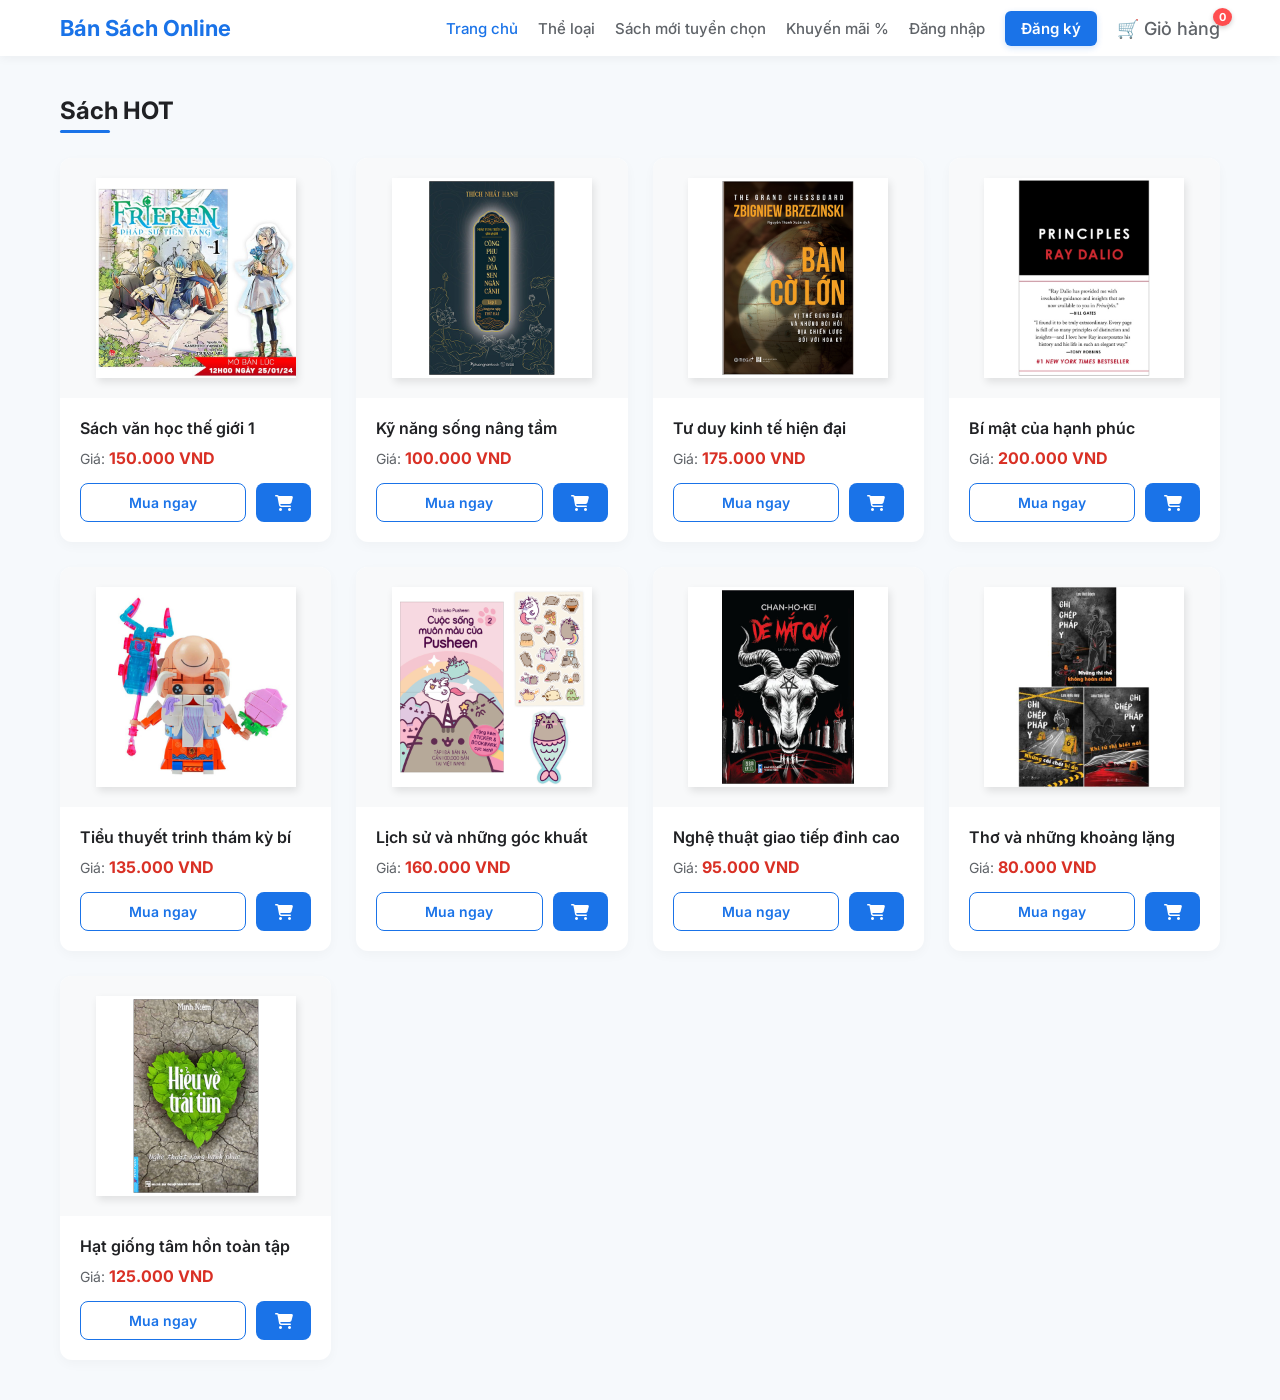
<file: index.html>
<!DOCTYPE html>
<html lang="vi">
<head>
    <meta charset="UTF-8">
    <meta name="viewport" content="width=device-width, initial-scale=1.0">
    <title>Tiệm Sách Online</title>
    <link rel="preconnect" href="https://fonts.googleapis.com">
    <link rel="preconnect" href="https://fonts.gstatic.com" crossorigin>
    <link href="https://fonts.googleapis.com/css2?family=Inter:wght@400;500;600;700&display=swap" rel="stylesheet">
    
    <link rel="stylesheet" href="https://cdnjs.cloudflare.com/ajax/libs/font-awesome/6.4.2/css/all.min.css">
    
    <link rel="stylesheet" href="style.css">
</head>
<body>

<header class="header">
    <div class="header-container">
        <div class="logo">Bán Sách Online</div>
        
        <nav class="navbar"> 
            <ul class="nav-list">
                <li><a href="" class="active">Trang chủ</a></li>
                <li><a href="#the-loai">Thể loại</a></li>
                <li><a href="#sach-moi">Sách mới tuyển chọn</a></li>
                <li><a href="#khuyen-mai" class="menu-sale">Khuyến mãi %</a></li>
                <li><a href="dangnhap.html">Đăng nhập</a></li>
                <li><a href="dangky.html" class="btn-register">Đăng ký</a></li>
                
                <li class="cart-icon-container" id="cart-target">
                    <a href="giohang.html">🛒 Giỏ hàng <span id="cart-count" class="cart-badge">0</span></a>
                </li>
            </ul>
        </nav>
    </div>
</header>

<section class="section">
    <h2 class="section-title">Sách HOT</h2>
    
    <div class="products">
        <div class="product-card">
            <div class="product-image">
                <img src="images/sach1.jpg" alt="Sách 1" class="book-img-src">
            </div>
            <div class="product-info">
                <h3>Sách văn học thế giới 1</h3>
                <p class="price">Giá: <span>150.000 VND</span></p>
                <div class="product-actions">
                    <a href="muangay.html" class="btn-buy">Mua ngay</a>
                    <button class="btn-add-cart" onclick="themVaoGioHang(this)"><i class="fas fa-shopping-cart"></i></button>
                </div>
            </div>
        </div>

        <div class="product-card">
            <div class="product-image">
                <img src="images/sach2.jpg" alt="Sách 2" class="book-img-src">
            </div>
            <div class="product-info">
                <h3>Kỹ năng sống nâng tầm</h3>
                <p class="price">Giá: <span>100.000 VND</span></p>
                <div class="product-actions">
                    <a href="muangay.html" class="btn-buy">Mua ngay</a>
                    <button class="btn-add-cart" onclick="themVaoGioHang(this)"><i class="fas fa-shopping-cart"></i></button>
                </div>
            </div>
        </div>

        <div class="product-card">
            <div class="product-image">
                <img src="images/sach3.jpg" alt="Sách 3" class="book-img-src">
            </div>
            <div class="product-info">
                <h3>Tư duy kinh tế hiện đại</h3>
                <p class="price">Giá: <span>175.000 VND</span></p>
                <div class="product-actions">
                    <a href="muangay.html" class="btn-buy">Mua ngay</a>
                    <button class="btn-add-cart" onclick="themVaoGioHang(this)"><i class="fas fa-shopping-cart"></i></button>
                </div>
            </div>
        </div>

        <div class="product-card">
            <div class="product-image">
                <img src="images/sach4.jpg" alt="Sách 4" class="book-img-src">
            </div>
            <div class="product-info">
                <h3>Bí mật của hạnh phúc</h3>
                <p class="price">Giá: <span>200.000 VND</span></p>
                <div class="product-actions">
                    <a href="muangay.html" class="btn-buy">Mua ngay</a>
                    <button class="btn-add-cart" onclick="themVaoGioHang(this)"><i class="fas fa-shopping-cart"></i></button>
                </div>
            </div>
        </div>

        <div class="product-card">
            <div class="product-image">
                <img src="images/sach5.jpg" alt="Sách 5" class="book-img-src">
            </div>
            <div class="product-info">
                <h3>Tiểu thuyết trinh thám kỳ bí</h3>
                <p class="price">Giá: <span>135.000 VND</span></p>
                <div class="product-actions">
                    <a href="muangay.html" class="btn-buy">Mua ngay</a>
                    <button class="btn-add-cart" onclick="themVaoGioHang(this)"><i class="fas fa-shopping-cart"></i></button>
                </div>
            </div>
        </div>

        <div class="product-card">
            <div class="product-image">
                <img src="images/sach6.jpg" alt="Sách 6" class="book-img-src">
            </div>
            <div class="product-info">
                <h3>Lịch sử và những góc khuất</h3>
                <p class="price">Giá: <span>160.000 VND</span></p>
                <div class="product-actions">
                    <a href="muangay.html" class="btn-buy">Mua ngay</a>
                    <button class="btn-add-cart" onclick="themVaoGioHang(this)"><i class="fas fa-shopping-cart"></i></button>
                </div>
            </div>
        </div>

        <div class="product-card">
            <div class="product-image">
                <img src="images/sach7.jpg" alt="Sách 7" class="book-img-src">
            </div>
            <div class="product-info">
                <h3>Nghệ thuật giao tiếp đỉnh cao</h3>
                <p class="price">Giá: <span>95.000 VND</span></p>
                <div class="product-actions">
                    <a href="muangay.html" class="btn-buy">Mua ngay</a>
                    <button class="btn-add-cart" onclick="themVaoGioHang(this)"><i class="fas fa-shopping-cart"></i></button>
                </div>
            </div>
        </div>

        <div class="product-card">
            <div class="product-image">
                <img src="images/sach8.jpg" alt="Sách 8" class="book-img-src">
            </div>
            <div class="product-info">
                <h3>Thơ và những khoảng lặng</h3>
                <p class="price">Giá: <span>80.000 VND</span></p>
                <div class="product-actions">
                    <a href="muangay.html" class="btn-buy">Mua ngay</a>
                    <button class="btn-add-cart" onclick="themVaoGioHang(this)"><i class="fas fa-shopping-cart"></i></button>
                </div>
            </div>
        </div>

        <div class="product-card">
            <div class="product-image">
                <img src="images/sach9.jpg" alt="Sách 9" class="book-img-src">
            </div>
            <div class="product-info">
                <h3>Hạt giống tâm hồn toàn tập</h3>
                <p class="price">Giá: <span>125.000 VND</span></p>
                <div class="product-actions">
                    <a href="muangay.html" class="btn-buy">Mua ngay</a>
                    <button class="btn-add-cart" onclick="themVaoGioHang(this)"><i class="fas fa-shopping-cart"></i></button>
                </div>
            </div>
        </div>

    </div>
</section>

<script>
    // Hàm cập nhật số lượng hiển thị trên Menu khi vừa tải trang
    function capNhatBadgeGioHang() {
        let gioHang = JSON.parse(localStorage.getItem('gioHang')) || [];
        // Tính tổng số lượng tất cả các cuốn trong giỏ
        let tongSoLuong = gioHang.reduce((total, item) => total + item.soLuong, 0);
        document.getElementById("cart-count").innerText = tongSoLuong;
    }

    function themVaoGioHang(buttonElement) {
        const productCard = buttonElement.closest('.product-card');
        const imgToFly = productCard.querySelector('.book-img-src');
        const h3Title = productCard.querySelector('.product-info h3').innerText;
        // Lấy giá tiền và chuyển thành số (Ví dụ: "150.000 VND" -> 150000)
        const priceText = productCard.querySelector('.price span').innerText;
        const giaTien = parseInt(priceText.replace(/\./g, '').replace(' VND', ''));

        const cartTarget = document.getElementById('cart-target');
        const imgPos = imgToFly.getBoundingClientRect();
        const cartPos = cartTarget.getBoundingClientRect();

        // Hiệu ứng bay (Giữ nguyên phần xử lý giao diện cực mượt trước đó)
        const cloneImg = imgToFly.cloneNode();
        cloneImg.style.position = 'fixed';
        cloneImg.style.left = `${imgPos.left}px`;
        cloneImg.style.top = `${imgPos.top}px`;
        cloneImg.style.width = `${imgPos.width}px`;
        cloneImg.style.height = `${imgPos.height}px`;
        cloneImg.style.opacity = '0.8';
        cloneImg.style.zIndex = '1000';
        cloneImg.style.transition = 'all 0.8s cubic-bezier(0.42, 0, 0.58, 1)';
        document.body.appendChild(cloneImg);

        setTimeout(() => {
            cloneImg.style.left = `${cartPos.left + 10}px`;
            cloneImg.style.top = `${cartPos.top + 5}px`;
            cloneImg.style.width = '20px';
            cloneImg.style.height = '30px';
            cloneImg.style.opacity = '0.2';
        }, 10);

        setTimeout(() => {
            cloneImg.remove();

            // --- ĐOẠN LƯU VÀO LOCALSTORAGE ---
            let gioHang = JSON.parse(localStorage.getItem('gioHang')) || [];
            
            // Kiểm tra xem cuốn sách này đã có trong giỏ chưa
            let trungSanPham = gioHang.find(item => item.ten === h3Title);
            if (trungSanPham) {
                trungSanPham.soLuong += 1; // Có rồi thì tăng số lượng
            } else {
                // Chưa có thì thêm mới vào mảng kèm theo ảnh để sang trang giỏ hàng hiển thị
                gioHang.push({
                    ten: h3Title,
                    gia: giaTien,
                    anh: imgToFly.getAttribute('src'),
                    soLuong: 1
                });
            }
            
            // Lưu mảng giỏ hàng mới lại vào trình duyệt
            localStorage.setItem('gioHang', JSON.stringify(gioHang));

            // Cập nhật lại số lượng trên Menu
            capNhatBadgeGioHang();
            
            cartTarget.style.transform = 'scale(1.2)';
            setTimeout(() => { cartTarget.style.transform = 'scale(1)'; }, 200);
        }, 800);
    }

    // Chạy ngay khi tải trang chủ để giữ số lượng giỏ hàng cũ nếu có
    window.onload = capNhatBadgeGioHang;
</script>

</body>
</html>
</file>
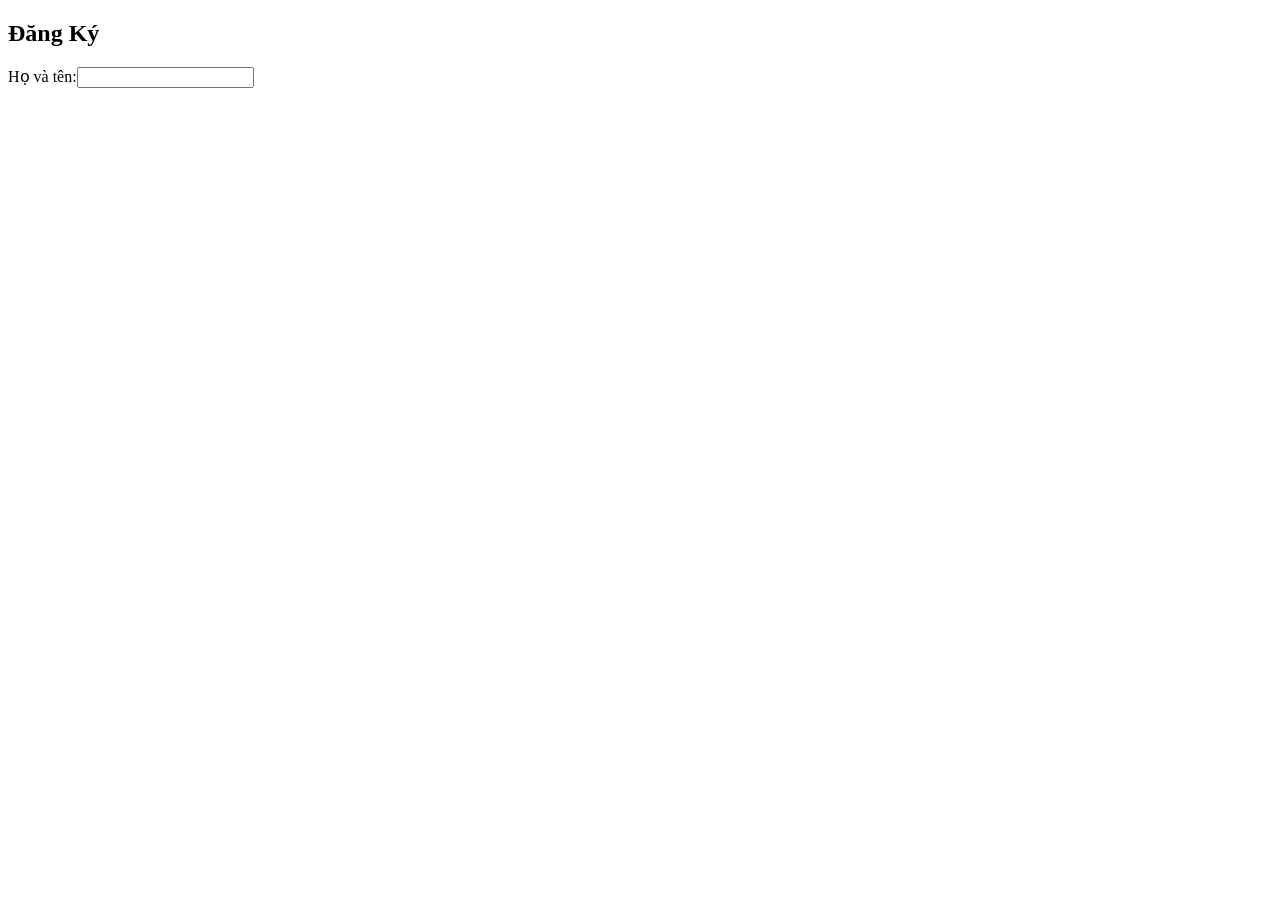
<file: dangky.html>
<!DOCTYPE html>
<html lang="en">
<head>
    <meta charset="UTF-8">
    <meta name="viewport" content="width=device-width, initial-scale=1.0">
    <title>Document</title>
</head>
<body>
    <h2>Đăng Ký</h2>
    <from action="index.html" name="dangky" method="post">
        <label>Họ và tên:</label><input type="text" id="name" name="name" required><br>
        <label></label>
    </from>
</body>
</html>
</file>
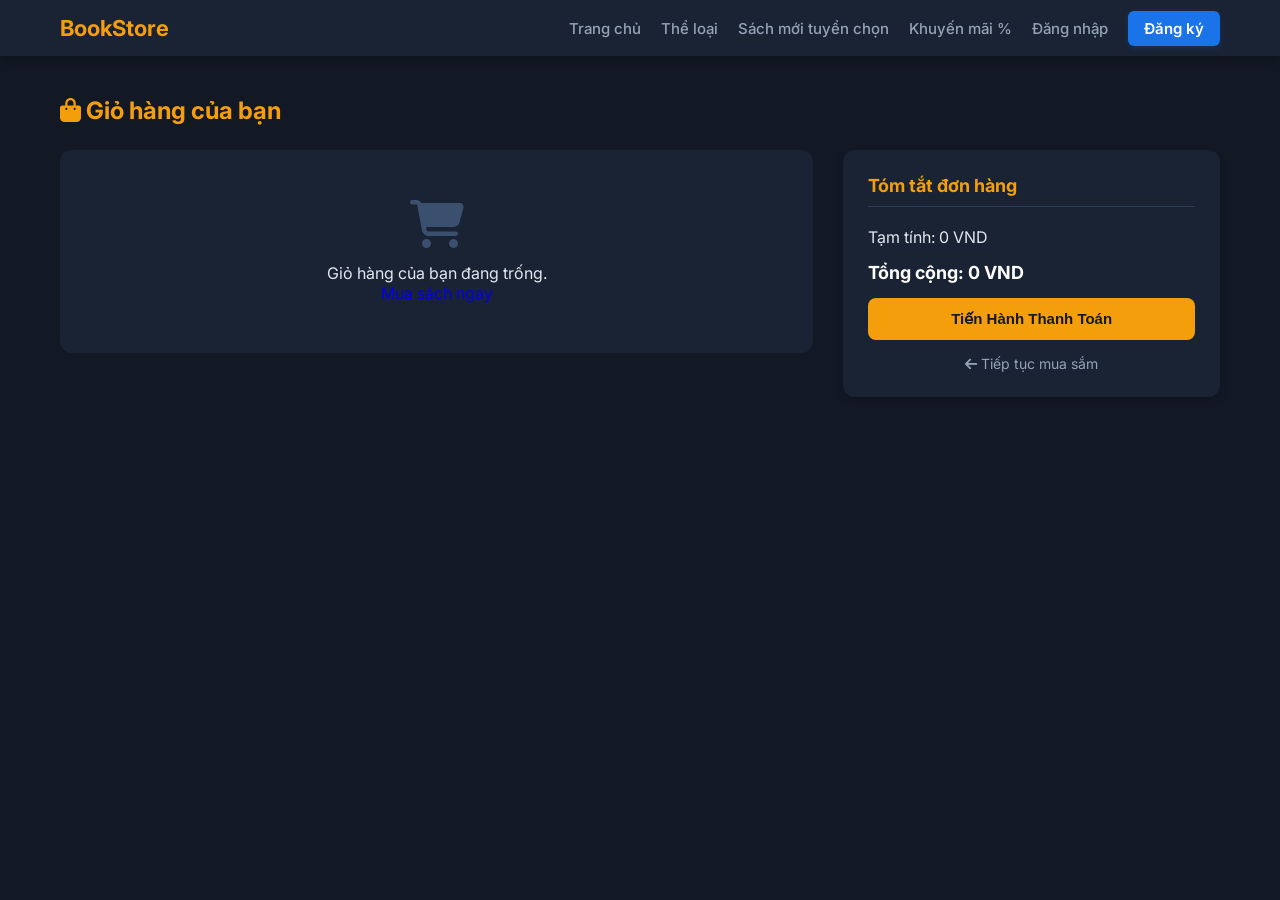
<file: giohang.html>
<!DOCTYPE html>
<html lang="vi">
<head>
    <meta charset="UTF-8">
    <meta name="viewport" content="width=device-width, initial-scale=1.0">
    <title>Giỏ Hàng Của Bạn</title>
    <link rel="preconnect" href="https://fonts.googleapis.com">
    <link rel="preconnect" href="https://fonts.gstatic.com" crossorigin>
    <link href="https://fonts.googleapis.com/css2?family=Inter:wght@400;500;600;700&display=swap" rel="stylesheet">
    <link rel="stylesheet" href="https://cdnjs.cloudflare.com/ajax/libs/font-awesome/6.4.2/css/all.min.css">
    <link rel="stylesheet" href="style.css">
</head>
<body class="dark-theme"> <header class="header">
    <div class="header-container">
        <div class="logo">BookStore</div>
        <nav class="navbar"> 
            <ul class="nav-list">
                <li><a href="index.html">Trang chủ</a></li>
                <li><a href="index.html#the-loai">Thể loại</a></li>
                <li><a href="index.html#sach-moi">Sách mới tuyển chọn</a></li>
                <li><a href="index.html#khuyen-mai" class="menu-sale">Khuyến mãi %</a></li>
                <li><a href="dangnhap.html">Đăng nhập</a></li>
                <li><a href="dangky.html" class="btn-register">Đăng ký</a></li>
            </ul>
        </nav>
    </div>
</header>

<main class="cart-page-container">
    <h2 class="page-title"><i class="fas fa-shopping-bag"></i> Giỏ hàng của bạn</h2>
    
    <div class="cart-layout">
        <div class="cart-items-list" id="cart-items-container">
            </div>

        <div class="cart-summary-box">
            <h3>Tóm tắt đơn hàng</h3>
            <div class="summary-row">
                <span>Tạm tính:</span>
                <span id="cart-subtotal">0 VND</span>
            </div>
            <div class="summary-row total-row">
                <span>Tổng cộng:</span>
                <span id="cart-total">0 VND</span>
            </div>
            <button class="btn-checkout" onclick="tienHanhThanhToan()">Tiến Hành Thanh Toán</button>
            <a href="index.html" class="btn-continue-shopping"><i class="fas fa-arrow-left"></i> Tiếp tục mua sắm</a>
        </div>
    </div>
</main>

<script>
    // 1. Hàm lấy dữ liệu từ localStorage và hiển thị lên giao diện
    function hienThiGiỏHang() {
        let gioHang = JSON.parse(localStorage.getItem('gioHang')) || [];
        let container = document.getElementById('cart-items-container');
        
        // Nếu giỏ hàng trống rỗng
        if (gioHang.length === 0) {
            container.innerHTML = `
                <div class="empty-cart">
                    <i class="fas fa-shopping-cart" style="font-size: 48px; color: #3b4f6f; margin-bottom: 15px;"></i>
                    <p>Giỏ hàng của bạn đang trống.</p>
                    <a href="index.html" class="btn-primary" style="margin-top: 15px; text-decoration:none;">Mua sách ngay</a>
                </div>
            `;
            document.getElementById('cart-subtotal').innerText = "0 VND";
            document.getElementById('cart-total').innerText = "0 VND";
            return;
        }

        // Nếu có sách, duyệt qua từng cuốn để tạo chuỗi HTML
        let htmlContent = '';
        let tongTien = 0;

        gioHang.forEach((item, index) => {
            let thanhTienItem = item.gia * item.soLuong;
            tongTien += thanhTienItem;

            htmlContent += `
                <div class="cart-item">
                    <div class="item-img">
                        <img src="${item.anh}" alt="${item.ten}">
                    </div>
                    <div class="item-details">
                        <h4>${item.ten}</h4>
                        <p class="item-price">${item.gia.toLocaleString('vi-VN')} VND</p>
                    </div>
                    <div class="item-quantity">
                        <button onclick="thayDoiSoLuong(${index}, -1)"><i class="fas fa-minus"></i></button>
                        <span>${item.soLuong}</span>
                        <button onclick="thayDoiSoLuong(${index}, 1)"><i class="fas fa-plus"></i></button>
                    </div>
                    <div class="item-total">
                        ${thanhTienItem.toLocaleString('vi-VN')} VND
                    </div>
                    <div class="item-delete">
                        <button onclick="xoaSanPham(${index})" title="Xóa khỏi giỏ"><i class="fas fa-trash-alt"></i></button>
                    </div>
                </div>
            `;
        });

        container.innerHTML = htmlContent;
        document.getElementById('cart-subtotal').innerText = tongTien.toLocaleString('vi-VN') + " VND";
        document.getElementById('cart-total').innerText = tongTien.toLocaleString('vi-VN') + " VND";
    }

    // 2. Hàm tăng giảm số lượng trực tiếp tại giỏ hàng
    function thayDoiSoLuong(index, thayDoi) {
        let gioHang = JSON.parse(localStorage.getItem('gioHang')) || [];
        gioHang[index].soLuong += thayDoi;

        // Nếu giảm xuống 0 thì tự động xóa sản phẩm đó luôn
        if (gioHang[index].soLuong <= 0) {
            gioHang.splice(index, 1);
        }

        localStorage.setItem('gioHang', JSON.stringify(gioHang));
        hienThiGiỏHang();
    }

    // 3. Hàm loại bỏ sản phẩm không thích ra khỏi giỏ
    function xoaSanPham(index) {
        let gioHang = JSON.parse(localStorage.getItem('gioHang')) || [];
        gioHang.splice(index, 1); // Xóa 1 phần tử tại vị trí được chọn
        localStorage.setItem('gioHang', JSON.stringify(gioHang));
        hienThiGiỏHang(); // Vẽ lại giao diện
    }

    // 4. Hàm điều hướng đi thanh toán đơn hàng
    function tienHanhThanhToan() {
        let gioHang = JSON.parse(localStorage.getItem('gioHang')) || [];
        if (gioHang.length === 0) {
            alert("Giỏ hàng của bạn đang trống, không thể thanh toán!");
            return;
        }
        // Chuyển hướng sang trang điền mã giảm giá đã làm ở bước trước
        window.location.href = "muangay.html";
    }

    // Tự động chạy khi mở trang
    window.onload = hienThiGiỏHang;
</script>
</body>
</html>
</file>
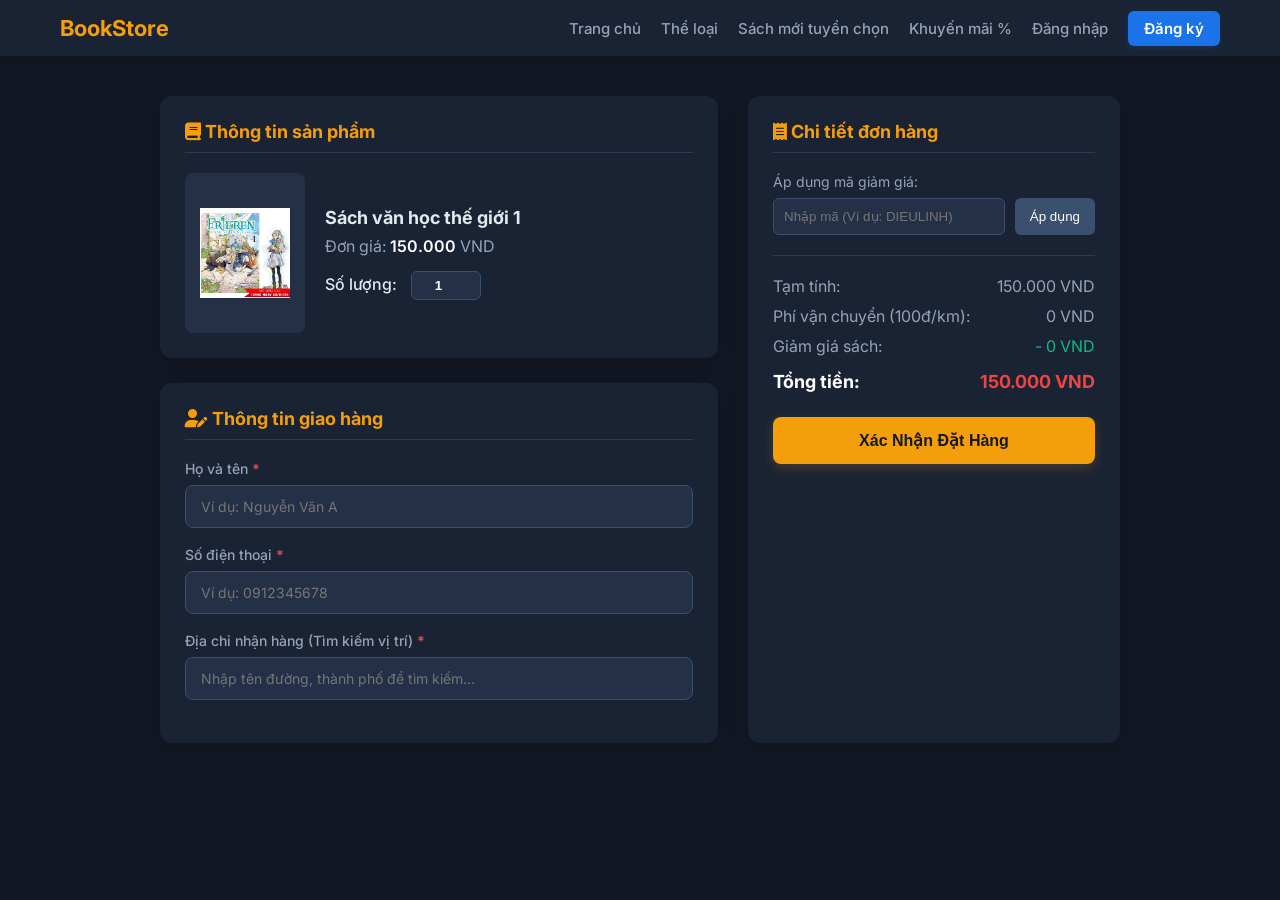
<file: muangay.html>
<!DOCTYPE html>
<html lang="vi">

<head>
    <meta charset="UTF-8">
    <meta name="viewport" content="width=device-width, initial-scale=1.0">
    <title>Thanh Toán Đơn Hàng</title>
    <link rel="preconnect" href="https://fonts.googleapis.com">
    <link rel="preconnect" href="https://fonts.gstatic.com" crossorigin>
    <link href="https://fonts.googleapis.com/css2?family=Inter:wght@400;500;600;700&display=swap" rel="stylesheet">
    <link rel="stylesheet" href="https://cdnjs.cloudflare.com/ajax/libs/font-awesome/6.4.2/css/all.min.css">
    <link rel="stylesheet" href="style.css">
</head>

<body class="dark-theme">

    <header class="header">
        <div class="header-container">
            <div class="logo">BookStore</div>
            <nav class="navbar">
                <ul class="nav-list">
                    <li><a href="index.html">Trang chủ</a></li>
                    <li><a href="index.html#the-loai">Thể loại</a></li>
                    <li><a href="index.html#sach-moi">Sách mới tuyển chọn</a></li>
                    <li><a href="index.html#khuyen-mai" class="menu-sale">Khuyến mãi %</a></li>
                    <li><a href="dangnhap.html">Đăng nhập</a></li>
                    <li><a href="dangky.html" class="btn-register">Đăng ký</a></li>
                </ul>
            </nav>
        </div>
    </header>

    <main class="checkout-container">
        <form id="checkout-form" onsubmit="xacNhanThanhToan(event)" class="checkout-grid">

            <div class="checkout-left-column">

                <div class="checkout-box product-detail-section" style="margin-bottom: 25px;">
                    <h2><i class="fas fa-book"></i> Thông tin sản phẩm</h2>
                    <div class="checkout-product">
                        <div class="checkout-image">
                            <img src="images/sach1.jpg" alt="Sách Đã Chọn">
                        </div>
                        <div class="checkout-info">
                            <h3>Sách văn học thế giới 1</h3>
                            <p class="single-price">Đơn giá: <span id="unit-price">150000</span> VND</p>
                            <div class="quantity-selector">
                                <label for="quantity">Số lượng:</label>
                                <input type="number" id="quantity" value="1" min="1" max="99" oninput="tinhToanTien()">
                            </div>
                        </div>
                    </div>
                </div>

                <div class="checkout-box customer-info-section">
                    <h2><i class="fas fa-user-edit"></i> Thông tin giao hàng</h2>

                    <div class="input-field">
                        <label for="fullname">Họ và tên <span class="required">*</span></label>
                        <input type="text" id="fullname" placeholder="Ví dụ: Nguyễn Văn A" required>
                    </div>

                    <div class="input-field">
                        <label for="phone">Số điện thoại <span class="required">*</span></label>
                        <input type="tel" id="phone" placeholder="Ví dụ: 0912345678" pattern="[0-9]{10}"
                            title="Vui lòng nhập đúng số điện thoại 10 chữ số" required>
                    </div>

                    <div class="input-field" style="position: relative;">
                        <label for="address">Địa chỉ nhận hàng (Tìm kiếm vị trí) <span class="required">*</span></label>
                        <input type="text" id="address" placeholder="Nhập tên đường, thành phố để tìm kiếm..."
                            oninput="timDiaChiGoiY()" autocomplete="off" required>
                        <div id="address-suggestions" class="suggestions-box"></div>
                    </div>

                    <p id="distance-info"
                        style="font-size: 14px; color: #f59e0b; margin-top: 10px; font-weight: 500; display: none;">
                        <i class="fas fa-map-marker-alt"></i> Khoảng cách đến shop: <span id="km-display">0</span> km
                    </p>
                </div>

            </div>

            <div class="checkout-box order-summary-section">
                <h2><i class="fas fa-receipt"></i> Chi tiết đơn hàng</h2>

                <div class="coupon-section">
                    <label for="coupon">Áp dụng mã giảm giá:</label>
                    <div class="coupon-input-group">
                        <input type="text" id="coupon" placeholder="Nhập mã (Ví dụ: DIEULINH)">
                        <button type="button" class="btn-apply" onclick="apMaGiamGia()">Áp dụng</button>
                    </div>
                    <p id="coupon-message" style="font-size: 13px; margin-top: 5px; font-weight: 500;"></p>
                </div>

                <hr class="divider">

                <div class="price-summary">
                    <div class="price-row">
                        <span>Tạm tính:</span>
                        <span><span id="subtotal">150.000</span> VND</span>
                    </div>
                    <div class="price-row">
                        <span>Phí vận chuyển (<span id="shipping-rate">100</span>đ/km):</span>
                        <span id="shipping-fee">0 VND</span>
                    </div>
                    <div class="price-row">
                        <span>Giảm giá sách:</span>
                        <span class="discount-amount">- <span id="discount">0</span> VND</span>
                    </div>
                    <div class="price-row total-row">
                        <span>Tổng tiền:</span>
                        <span class="total-price"><span id="total">150.000</span> VND</span>
                    </div>
                </div>

                <button type="submit" class="btn-confirm-order">Xác Nhận Đặt Hàng</button>
            </div>

        </form>
    </main>

    <script>
        // Tạo thêm biến để quản lý phần trăm giảm giá ship
        let phanTramGiamSách = 0;
        let phanTramGiamShip = 0;

        const donGia = 150000;
        let phiShipMoiKm = 100;
        let soKmTinhDuoc = 0;
        let timeoutTimKiem = null;

        const SHOP_LAT = 21.028511;
        const SHOP_LON = 105.804444;

        // Hàm tính tiền đã nâng cấp để trừ được cả tiền ship
        function tinhToanTien() {
            let soLuongInput = document.getElementById("quantity");
            let soLuong = parseInt(soLuongInput.value);
            if (isNaN(soLuong) || soLuong < 1) soLuong = 1;

            // 1. Tính tiền sách và tiền giảm giá sách
            let tamTinhSách = donGia * soLuong;
            let tienGiamSách = tamTinhSách * (phanTramGiamSách / 100);

            // 2. Tính tiền ship gốc và tiền giảm giá ship
            let tienShipGoc = Math.round(soKmTinhDuoc * phiShipMoiKm);
            let tienGiamShip = tienShipGoc * (phanTramGiamShip / 100);
            let tienShipSauGiam = tienShipGoc - tienGiamShip;

            // 3. Tính tổng tiền cuối cùng
            let tongTien = (tamTinhSách - tienGiamSách) + tienShipSauGiam;

            // Hiển thị các con số ra giao diện
            document.getElementById("subtotal").innerText = tamTinhSách.toLocaleString('vi-VN');

            // Hiển thị phí ship kèm thông tin có được giảm hay không
            if (phanTramGiamShip > 0) {
                document.getElementById("shipping-fee").innerHTML =
                    `<span style="text-decoration: line-through; color: #94a3b8; font-size: 13px;">${tienShipGoc.toLocaleString('vi-VN')}</span> ` +
                    `<span style="color: #10b981;">0 VND (Đã giảm ${phanTramGiamShip}%)</span>`;
            } else {
                document.getElementById("shipping-fee").innerText = tienShipGoc.toLocaleString('vi-VN') + " VND";
            }

            document.getElementById("discount").innerText = tienGiamSách.toLocaleString('vi-VN');
            document.getElementById("total").innerText = tongTien.toLocaleString('vi-VN');
        }

        // Hàm gọi API miễn phí lấy danh sách địa chỉ gợi ý khi khách gõ chữ
        function timDiaChiGoiY() {
            clearTimeout(timeoutTimKiem);
            let tuKhoa = document.getElementById("address").value.trim();
            let hopGoiY = document.getElementById("address-suggestions");

            if (tuKhoa.length < 3) {
                hopGoiY.style.display = "none";
                return;
            }

            // Chờ người dùng gõ xong 0.5s mới gửi yêu cầu để không bị nghẽn mạng
            timeoutTimKiem = setTimeout(() => {
                fetch(`https://nominatim.openstreetmap.org/search?format=json&q=${encodeURIComponent(tuKhoa)}&countrycodes=vn&limit=5`)
                    .then(response => response.json())
                    .then(data => {
                        if (data.length === 0) {
                            hopGoiY.style.display = "none";
                            return;
                        }

                        let html = '';
                        data.forEach(place => {
                            html += `<div class="suggestion-item" onclick="chonDiaChi('${place.display_name.replace(/'/g, "\\'")}', ${place.lat}, ${place.lon})">
                            <i class="fas fa-map-marker-alt"></i> ${place.display_name}
                        </div>`;
                        });
                        hopGoiY.innerHTML = html;
                        hopGoiY.style.display = "block";
                    });
            }, 500);
        }

        // Hàm xử lý khi khách click chọn một địa chỉ từ danh sách gợi ý
        function chonDiaChi(tenDiaChi, khachLat, khachLon) {
            document.getElementById("address").value = tenDiaChi;
            document.getElementById("address-suggestions").style.display = "none";

            // Tính khoảng cách đường chim bay giữa Shop và Khách (Công thức Haversine toán học)
            soKmTinhDuoc = tinhKhoangCachHaversine(SHOP_LAT, SHOP_LON, khachLat, khachLon);

            // Làm tròn lấy 1 chữ số thập phân (Ví dụ: 12.3 km)
            soKmTinhDuoc = Math.round(soKmTinhDuoc * 10) / 10;

            // Hiển thị số km lên màn hình
            document.getElementById("km-display").innerText = soKmTinhDuoc;
            document.getElementById("distance-info").style.display = "block";

            // Tính toán lại tiền hàng kèm phí ship mới
            tinhToanTien();
        }

        // Công thức toán học tính khoảng cách giữa 2 tọa độ GPS thế giới
        function tinhKhoangCachHaversine(lat1, lon1, lat2, lon2) {
            const R = 6371; // Bán kính Trái Đất tính bằng km
            const dLat = (lat2 - lat1) * Math.PI / 180;
            const dLon = (lon2 - lon1) * Math.PI / 180;
            const a = Math.sin(dLat / 2) * Math.sin(dLat / 2) +
                Math.cos(lat1 * Math.PI / 180) * Math.cos(lat2 * Math.PI / 180) *
                Math.sin(dLon / 2) * Math.sin(dLon / 2);
            const c = 2 * Math.atan2(Math.sqrt(a), Math.sqrt(1 - a));
            return R * c;
        }

        // Hàm áp mã được viết lại để nhận diện cả 2 loại mã
        function apMaGiamGia() {
            let maNhap = document.getElementById("coupon").value.trim().toUpperCase();
            let thongBao = document.getElementById("coupon-message");

            if (maNhap === "DIEULINH") {
                phanTramGiamSách = 99; // Giảm tiền sách
                thongBao.style.color = "#10b981";
                thongBao.innerText = "🚀 Áp dụng mã DIEULINH thành công! Giảm 99% tiền sách.";
            } else if (maNhap === "DUONGHAO") {
                phanTramGiamSách = 50; // Giảm tiền sách
                thongBao.style.color = "#10b981";
                thongBao.innerText = "🚀 Áp dụng mã DUONGHAO thành công! Giảm 50% tiền sách.";
            } else if (maNhap === "FREESHIP") {
                if (soKmTinhDuoc === 0) {
                    thongBao.style.color = "#f59e0b";
                    thongBao.innerText = "⚠️ Vui lòng chọn địa chỉ giao hàng trước khi áp mã giảm ship.";
                    return;
                }
                phanTramGiamShip = 100; // Miễn phí tiền ship
                thongBao.style.color = "#10b981";
                thongBao.innerText = "🚚 Áp dụng mã FREESHIP thành công! Bạn được miễn phí vận chuyển.";
            } else if (maNhap === "") {
                thongBao.style.color = "#ef4444";
                thongBao.innerText = "Vui lòng nhập mã giảm giá.";
            } else {
                thongBao.style.color = "#ef4444";
                thongBao.innerText = "Mã giảm giá không hợp lệ hoặc đã hết hạn.";
            }

            // Cập nhật lại bảng tính tiền ngay lập tức
            tinhToanTien();
        }

        function xacNhanThanhToan(event) {
            event.preventDefault();
            let hoTen = document.getElementById("fullname").value;
            let sdt = document.getElementById("phone").value;
            let diaChi = document.getElementById("address").value;
            let soLuong = document.getElementById("quantity").value;
            let tongTienCuoi = document.getElementById("total").innerText;

            alert(
                `🎉 ĐẶT HÀNG THÀNH CÔNG!\n\n` +
                `👤 Khách hàng: ${hoTen}\n` +
                `📞 Số điện thoại: ${sdt}\n` +
                `📍 Địa chỉ giao: ${diaChi}\n` +
                `📏 Khoảng cách giao: ${soKmTinhDuoc} km\n` +
                `📦 Số lượng: ${soLuong} cuốn\n` +
                `💰 Tổng thanh toán (Đã tính ship): ${tongTienCuoi} VND\n\n` +
                `Chân thành cảm ơn bạn đã mua sắm tại BookStore!`
            );

            localStorage.removeItem('gioHang');
            window.location.href = "index.html";
        }

        window.onload = function () {
            document.getElementById("unit-price").innerText = donGia.toLocaleString('vi-VN');
            tinhToanTien();
        };

        // Đóng hộp gợi ý địa chỉ nếu khách click chuột ra ngoài khu vực ô nhập
        document.addEventListener("click", function (e) {
            if (e.target.id !== "address") {
                document.getElementById("address-suggestions").style.display = "none";
            }
        });
    </script>

</body>

</html>
</file>
<file: style.css>
/* ==========================================================================
   1. TÁI LẬP CÀI ĐẶT MẶC ĐỊNH (RESET) & NỀN TẢNG
   ========================================================================== */
* {
    margin: 0;
    padding: 0;
    box-sizing: border-box;
}

body {
    font-family: 'Inter', sans-serif;
    background-color: #f6f9fc; /* Nền sáng xám nhạt mặc định */
    color: #333;
}

/* --- GIAO DIỆN NỀN TỐI (DARK THEME) TOÀN TRANG --- */
.dark-theme {
    background-color: #121824; /* Nền xanh đen huyền bí */
    color: #e2e8f0;
}

.dark-theme .header {
    background-color: #1a2333;
    box-shadow: 0 4px 12px rgba(0, 0, 0, 0.2);
}

.dark-theme .logo {
    color: #f59e0b; /* Chữ logo màu vàng gold sang trọng */
}

.dark-theme .nav-list a {
    color: #94a3b8;
}

.dark-theme .nav-list a:hover {
    color: #f59e0b;
}

/* ==========================================================================
   2. THANH MENU (HEADER) CHUYÊN NGHIỆP
   ========================================================================== */
.header {
    background-color: #ffffff;
    box-shadow: 0 2px 10px rgba(0, 0, 0, 0.05);
    position: sticky;
    top: 0;
    z-index: 100;
}

.header-container {
    max-width: 1200px;
    margin: 0 auto;
    display: flex;
    justify-content: space-between;
    align-items: center;
    padding: 15px 20px;
}

.logo {
    font-size: 22px;
    font-weight: 700;
    color: #1a73e8;
}

.nav-list {
    display: flex;
    list-style: none;
    align-items: center;
}

.nav-list li {
    margin-left: 20px;
}

.nav-list a {
    text-decoration: none;
    color: #5f6368;
    font-weight: 500;
    font-size: 15px;
    transition: color 0.2s ease;
}

.nav-list a:hover, 
.nav-list a.active {
    color: #1a73e8;
}

/* Nút Đăng Ký nổi bật */
.nav-list .btn-register {
    background-color: #1a73e8;
    color: #ffffff !important;
    padding: 8px 16px;
    border-radius: 6px;
    font-weight: 600;
    box-shadow: 0 2px 6px rgba(26, 115, 232, 0.2);
    transition: all 0.2s ease;
}

.nav-list .btn-register:hover {
    background-color: #1557b0;
    box-shadow: 0 4px 12px rgba(26, 115, 232, 0.3);
}

/* Biểu tượng và badge giỏ hàng trên Menu */
.cart-icon-container {
    position: relative;
    margin-left: 20px;
}

.cart-icon-container a {
    font-size: 18px;
    text-decoration: none;
}

.cart-badge {
    position: absolute;
    top: -10px;
    right: -12px;
    background-color: #ff4d4f;
    color: white;
    font-size: 11px;
    font-weight: 700;
    padding: 2px 6px;
    border-radius: 50%;
    box-shadow: 0 2px 5px rgba(0, 0, 0, 0.2);
}

#cart-target {
    transition: transform 0.2s ease;
}

/* ==========================================================================
   3. TRANG CHỦ: KHU VỰC SẢN PHẨM (PRODUCT CARDS)
   ========================================================================== */
.section {
    max-width: 1200px;
    margin: 40px auto;
    padding: 0 20px;
}

.section-title {
    font-size: 24px;
    font-weight: 700;
    margin-bottom: 25px;
    color: #202124;
    position: relative;
    padding-bottom: 8px;
}

.section-title::after {
    content: '';
    position: absolute;
    left: 0;
    bottom: 0;
    width: 50px;
    height: 3px;
    background-color: #1a73e8;
    border-radius: 2px;
}

.products {
    display: grid;
    grid-template-columns: repeat(auto-fill, minmax(230px, 1fr));
    gap: 25px;
}

.product-card {
    background-color: #ffffff;
    border-radius: 12px;
    overflow: hidden;
    box-shadow: 0 4px 12px rgba(0, 0, 0, 0.03);
    transition: transform 0.3s ease, box-shadow 0.3s ease;
    display: flex;
    flex-direction: column;
}

.product-card:hover {
    transform: translateY(-5px);
    box-shadow: 0 12px 24px rgba(0, 0, 0, 0.08);
}

.product-image {
    background-color: #f8f9fa;
    padding: 20px;
    height: 240px;
    display: flex;
    justify-content: center;
    align-items: center;
}

.product-image img {
    max-height: 100%;
    max-width: 100%;
    object-fit: contain;
    box-shadow: 2px 4px 8px rgba(0, 0, 0, 0.1);
}

.product-info {
    padding: 20px;
    display: flex;
    flex-direction: column;
    flex-grow: 1;
}

.product-info h3 {
    font-size: 16px;
    font-weight: 600;
    color: #202124;
    margin-bottom: 10px;
}

.price {
    font-size: 14px;
    color: #5f6368;
    margin-bottom: 15px;
    margin-top: auto;
}

.price span {
    font-size: 16px;
    font-weight: 700;
    color: #d93025;
}

/* --- HỆ THỐNG NÚT BẤM (MUA NGAY & XE ĐẨY) --- */
.product-actions {
    display: flex;
    gap: 10px;
    margin-top: auto;
}

.btn-buy {
    display: block;
    flex: 3;
    background-color: #ffffff;
    border: 1.5px solid #1a73e8;
    color: #1a73e8;
    padding: 10px 0;
    font-size: 14px;
    font-weight: 600;
    border-radius: 8px;
    cursor: pointer;
    text-align: center;
    text-decoration: none;
    box-sizing: border-box;
    transition: all 0.2s ease;
}

.btn-buy:hover {
    background-color: #1a73e8;
    color: #ffffff !important;
    box-shadow: 0 4px 12px rgba(26, 115, 232, 0.2);
}

.btn-buy:active {
    transform: scale(0.98); 
}

.btn-add-cart {
    flex: 1;
    background-color: #1a73e8;
    border: none;
    color: #ffffff;
    font-size: 16px;
    border-radius: 8px;
    cursor: pointer;
    display: flex;
    justify-content: center;
    align-items: center;
    transition: all 0.2s ease;
}

.btn-add-cart:hover {
    background-color: #1557b0;
}

/* ==========================================================================
   4. TRANG GIỎ HÀNG (CART PAGE)
   ========================================================================== */
.cart-page-container {
    max-width: 1200px;
    margin: 40px auto;
    padding: 0 20px;
}

.page-title {
    font-size: 24px;
    margin-bottom: 25px;
    color: #f59e0b;
}

.cart-layout {
    display: grid;
    grid-template-columns: 2fr 1fr;
    gap: 30px;
}

.cart-item {
    display: flex;
    align-items: center;
    background-color: #1a2333;
    padding: 15px 20px;
    border-radius: 12px;
    margin-bottom: 15px;
    box-shadow: 0 4px 10px rgba(0, 0, 0, 0.1);
}

.item-img {
    width: 70px;
    height: 90px;
    background-color: #243046;
    border-radius: 6px;
    display: flex;
    justify-content: center;
    align-items: center;
    padding: 5px;
}

.item-img img {
    max-height: 100%;
    max-width: 100%;
    object-fit: contain;
}

.item-details {
    flex: 2;
    padding-left: 20px;
}

.item-details h4 {
    font-size: 16px;
    margin-bottom: 5px;
    color: #fff;
}

.item-price {
    color: #94a3b8;
    font-size: 14px;
}

.item-quantity {
    flex: 1;
    display: flex;
    align-items: center;
    gap: 12px;
}

.item-quantity button {
    background-color: #243046;
    border: 1px solid #3b4f6f;
    color: #fff;
    width: 28px;
    height: 28px;
    border-radius: 4px;
    cursor: pointer;
    font-size: 11px;
    transition: all 0.2s;
}

.item-quantity button:hover {
    background-color: #3b4f6f;
}

.item-quantity span {
    font-weight: 600;
    min-width: 20px;
    text-align: center;
}

.item-total {
    flex: 1;
    font-weight: 600;
    color: #f59e0b;
    text-align: right;
    padding-right: 20px;
}

.item-delete button {
    background: transparent;
    border: none;
    color: #ef4444;
    font-size: 16px;
    cursor: pointer;
    transition: color 0.2s;
}

.item-delete button:hover {
    color: #f87171;
}

.cart-summary-box {
    background-color: #1a2333;
    padding: 25px;
    border-radius: 12px;
    height: fit-content;
    box-shadow: 0 4px 10px rgba(0, 0, 0, 0.1);
}

.cart-summary-box h3 {
    font-size: 18px;
    margin-bottom: 20px;
    color: #f59e0b;
    border-bottom: 1px solid #2e3c54;
    padding-bottom: 10px;
}

.btn-checkout {
    width: 100%;
    background-color: #f59e0b;
    color: #121824;
    border: none;
    padding: 12px 0;
    font-size: 15px;
    font-weight: 700;
    border-radius: 8px;
    cursor: pointer;
    margin-top: 15px;
    transition: background 0.2s;
}

.btn-checkout:hover {
    background-color: #d97706;
}

.btn-continue-shopping {
    display: block;
    text-align: center;
    text-decoration: none;
    color: #94a3b8;
    font-size: 14px;
    margin-top: 15px;
    transition: color 0.2s;
}

.btn-continue-shopping:hover {
    color: #fff;
}

.empty-cart {
    text-align: center;
    background-color: #1a2333;
    padding: 50px;
    border-radius: 12px;
}

/* ==========================================================================
   5. TRANG THANH TOÁN (CHECKOUT & FORM KHÁCH HÀNG)
   ========================================================================== */
.checkout-container {
    max-width: 1000px;
    margin: 40px auto;
    padding: 0 20px;
}

.checkout-grid {
    display: grid;
    grid-template-columns: 1.5fr 1fr;
    gap: 30px;
}

.checkout-left-column {
    display: flex;
    flex-direction: column;
}

.checkout-box {
    background-color: #1a2333;
    border-radius: 12px;
    padding: 25px;
    box-shadow: 0 4px 20px rgba(0, 0, 0, 0.15);
}

.checkout-box h2 {
    font-size: 18px;
    margin-bottom: 20px;
    border-bottom: 1px solid #2e3c54;
    padding-bottom: 10px;
    color: #f59e0b;
}

.checkout-product {
    display: flex;
    gap: 20px;
    align-items: center;
}

.checkout-image {
    background-color: #243046;
    padding: 15px;
    border-radius: 8px;
    width: 120px;
    height: 160px;
    display: flex;
    justify-content: center;
    align-items: center;
}

.checkout-image img {
    max-height: 100%;
    max-width: 100%;
    object-fit: contain;
}

.checkout-info h3 {
    font-size: 18px;
    margin-bottom: 8px;
}

.single-price {
    color: #94a3b8;
    margin-bottom: 15px;
}

.single-price span {
    color: #ffffff;
    font-weight: 600;
}

.quantity-selector label {
    margin-right: 10px;
    font-weight: 500;
}

.quantity-selector input {
    background-color: #243046;
    border: 1px solid #3b4f6f;
    color: #fff;
    padding: 6px 10px;
    border-radius: 6px;
    width: 70px;
    font-weight: 600;
    text-align: center;
}

/* --- FORM ĐIỀN THÔNG TIN --- */
.customer-info-section .input-field {
    margin-bottom: 18px;
}

.customer-info-section label {
    display: block;
    margin-bottom: 8px;
    font-size: 14px;
    font-weight: 500;
    color: #94a3b8;
}

.customer-info-section .required {
    color: #ef4444;
    font-weight: bold;
}

.customer-info-section input[type="text"],
.customer-info-section input[type="tel"] {
    width: 100%;
    background-color: #243046;
    border: 1px solid #3b4f6f;
    border-radius: 8px;
    padding: 12px 15px;
    color: #ffffff;
    font-size: 14px;
    font-family: inherit;
    box-sizing: border-box;
    transition: all 0.2s ease;
}

.customer-info-section input:focus {
    outline: none;
    border-color: #1a73e8;
    box-shadow: 0 0 0 3px rgba(26, 115, 232, 0.2);
}

/* --- HỘP GỢI Ý ĐỊA CHỈ THÔNG MINH --- */
.suggestions-box {
    position: absolute;
    top: 100%;
    left: 0;
    right: 0;
    background-color: #1a2333;
    border: 1px solid #3b4f6f;
    border-radius: 8px;
    margin-top: 5px;
    max-height: 220px;
    overflow-y: auto;
    z-index: 1000;
    box-shadow: 0 10px 25px rgba(0, 0, 0, 0.3);
    display: none;
}

.suggestion-item {
    padding: 12px 15px;
    cursor: pointer;
    font-size: 13.5px;
    color: #cbd5e1;
    border-bottom: 1px solid #243046;
    white-space: nowrap;
    overflow: hidden;
    text-overflow: ellipsis;
    transition: background 0.2s;
}

.suggestion-item:last-child {
    border-bottom: none;
}

.suggestion-item:hover {
    background-color: #243046;
    color: #f59e0b;
}

.suggestion-item i {
    margin-right: 8px;
    color: #94a3b8;
}

/* --- TỔNG KẾT HÓA ĐƠN & MÃ GIẢM GIÁ --- */
.coupon-section label {
    display: block;
    margin-bottom: 8px;
    font-size: 14px;
    color: #94a3b8;
}

.coupon-input-group {
    display: flex;
    gap: 10px;
}

.coupon-input-group input {
    flex-grow: 1;
    background-color: #243046;
    border: 1px solid #3b4f6f;
    color: #fff;
    padding: 10px;
    border-radius: 6px;
}

.btn-apply {
    background-color: #3b4f6f;
    color: white;
    border: none;
    padding: 0 15px;
    border-radius: 6px;
    cursor: pointer;
    font-weight: 500;
    transition: background 0.2s;
}

.btn-apply:hover {
    background-color: #4b658f;
}

.divider {
    border: 0;
    height: 1px;
    background: #2e3c54;
    margin: 20px 0;
}

.price-summary {
    margin-bottom: 25px;
}

.price-row {
    display: flex;
    justify-content: space-between;
    margin-bottom: 10px;
    color: #94a3b8;
}

.discount-amount {
    color: #10b981 !important;
}

.total-row {
    font-size: 18px;
    font-weight: 700;
    color: #fff;
    margin-top: 15px;
}

.total-price {
    color: #ef4444 !important;
}

.btn-confirm-order {
    width: 100%;
    background-color: #f59e0b;
    color: #121824;
    border: none;
    padding: 14px 0;
    font-size: 16px;
    font-weight: 700;
    border-radius: 8px;
    cursor: pointer;
    transition: all 0.2s ease;
    box-shadow: 0 4px 12px rgba(245, 158, 11, 0.2);
}

.btn-confirm-order:hover {
    background-color: #d97706;
    transform: translateY(-2px);
}

/* ==========================================================================
   6. HỆ THỐNG ĐÁP ỨNG THIẾT BỊ (RESPONSIVE)
   ========================================================================== */
@media (max-width: 768px) {
    .checkout-grid, 
    .cart-layout {
        grid-template-columns: 1fr;
    }
    
    .cart-item {
        flex-wrap: wrap;
        gap: 15px;
    }
    
    .item-details {
        flex: 1 1 100%;
        padding-left: 0;
    }
}
</file>
